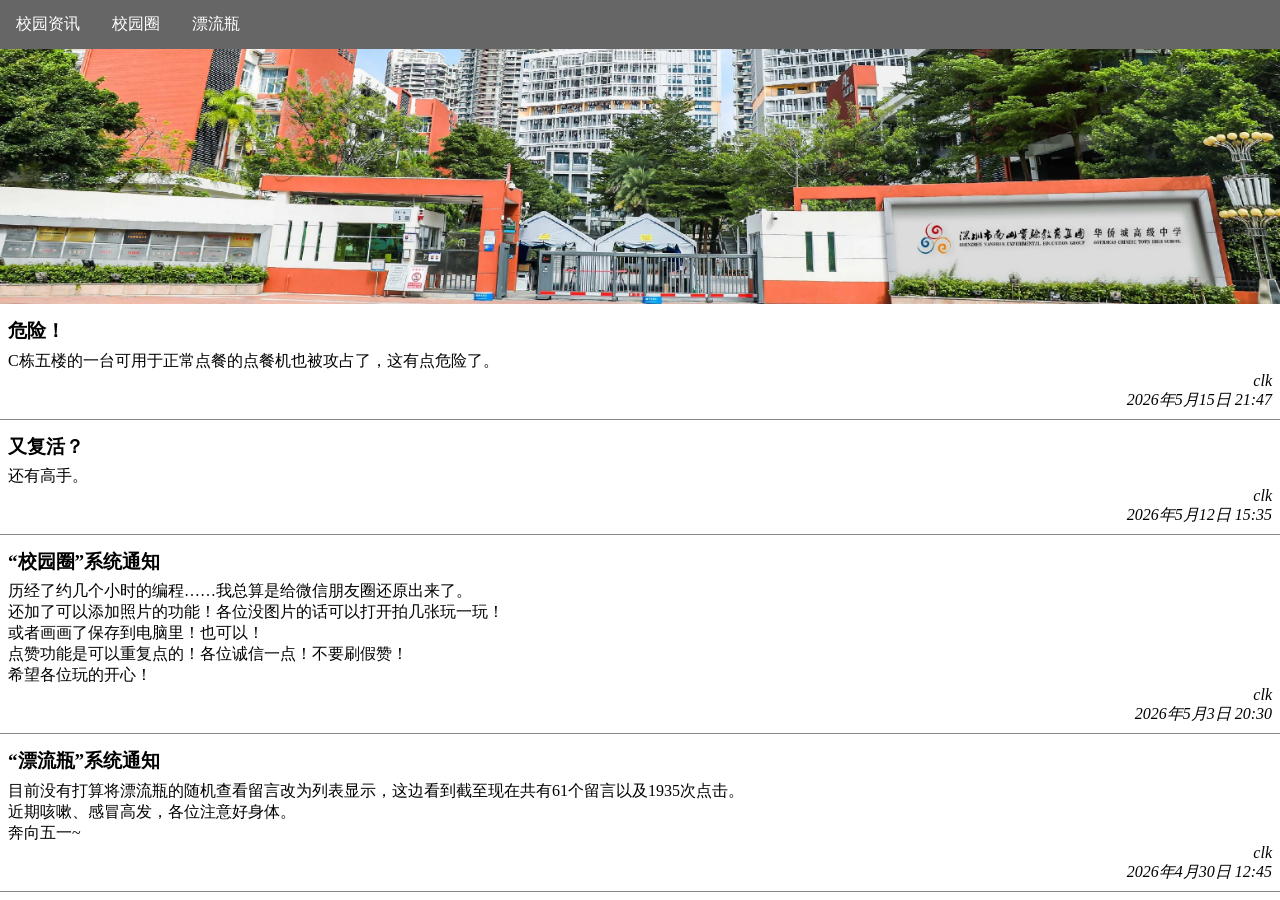
<file: index.html>
<!DOCTYPE html>
<html lang="zh-CN">
<head>
    <meta charset="UTF-8">
    <meta name="viewport" content="width=device-width, initial-scale=1.0">
    <title>华侨城高级中学智慧终端</title>
    <link rel="icon" href="favicon.ico" type="image/x-icon">
    <link rel="stylesheet" href="css/index.css" type="text/css">
</head>
<body>
    <div class="app">
        <ul class="navbar">
            <li onclick="document.getElementById('iframe').setAttribute('src', 'news?version=1778852788');">校园资讯</li>
            <li onclick="document.getElementById('iframe').setAttribute('src', 'moment');">校园圈</li>
            <li onclick="document.getElementById('iframe').setAttribute('src', 'drift-bottle');">漂流瓶</li>
        </ul>
        <iframe src="news?version=1778852788" id="iframe" frameborder="0" allowtransparency="true" class="content"></iframe>
    </div>
    <script>
document.addEventListener('contextmenu', function(event) {
    event.preventDefault();
});
    </script>
</body>
</html>
</file>
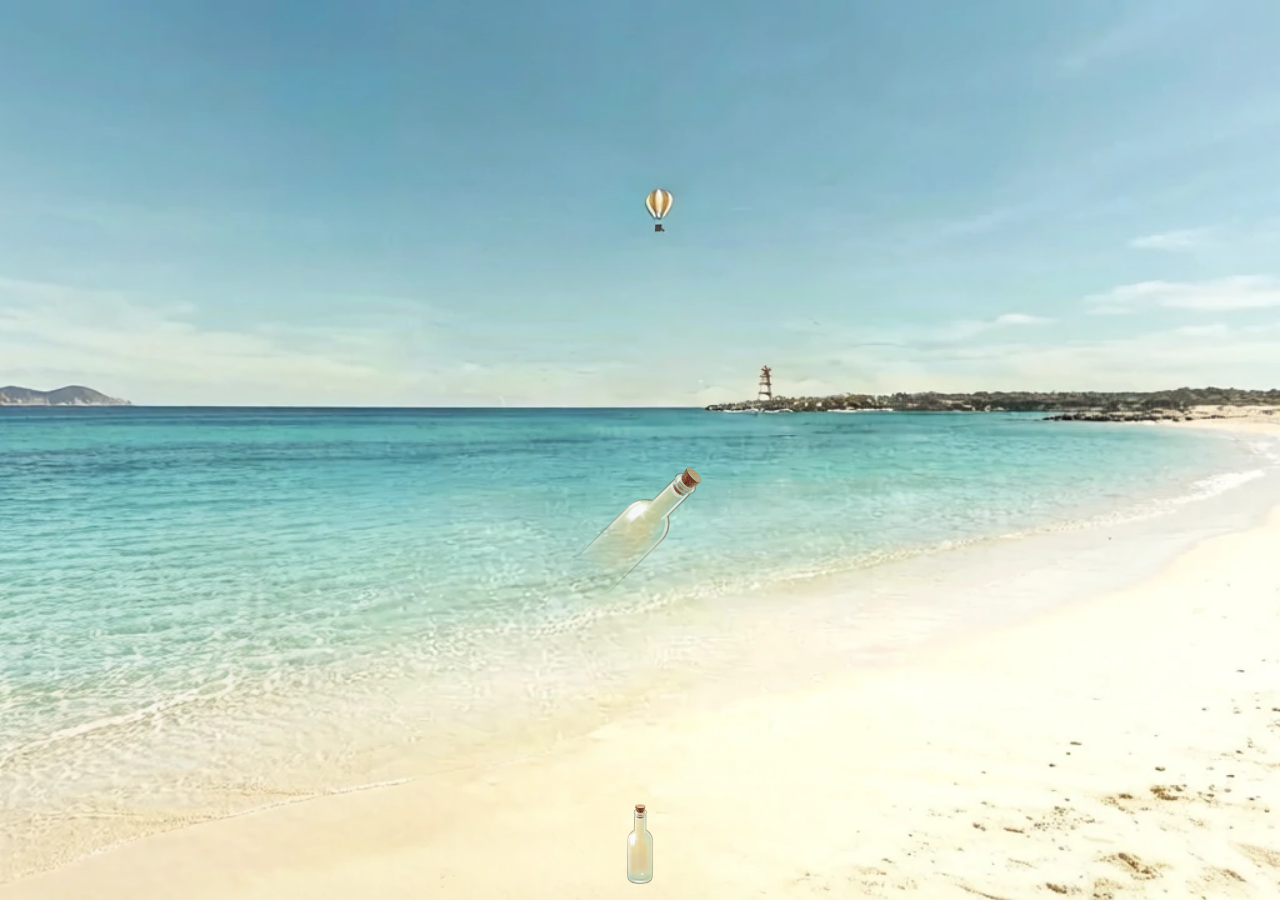
<file: drift-bottle/index.html>
<!DOCTYPE html>
<html lang="zh-CN">
<head>
    <meta charset="UTF-8">
    <meta name="viewport" content="width=device-width, initial-scale=1.0">
    <title>漂流瓶</title>
    <link rel="icon" href="favicon.ico" type="image/x-icon">
    <link rel="stylesheet" href="../css/drift-bottle.css" type="text/css">
</head>
<body>
    <div class="app">
        <div class="sea">
            <img src="../img/drift-bottle-bottle.webp" class="bottle" draggable="false" onclick="collectBottle();" />
        </div>
        <img src="../img/drift-bottle-bottle.webp" class="thrower" draggable="false" onclick="document.getElementById('throwContent').value = ''; document.querySelector('.bottle-throw').classList.remove('hide'); setTimeout(function() { document.querySelector('.bottle-throw').classList.add('show'); }, 0);" />
    </div>
    <div id="bottleInfo" class="bottle-info hide" onclick="classList.remove('show'); setTimeout(function() { classList.add('hide'); }, 200);">
        <span id="bottleContent" onclick="event.stopPropagation();"></span><br>
    </div>
    <div id="bottleThrow" class="bottle-throw hide">
        <span style="font-size: 1.8rem; line-height: 5rem;">扔一个...</span><br>
        <input id="throwContent" onclick="event.stopPropagation();" placeholder="点这里打字..."><br>
        <div>
            <a onclick="throwBottle();">好了</a>
            <span style="margin-left: 3rem;"></a>
            <a onclick="document.getElementById('bottleThrow').classList.remove('show'); setTimeout(function() { document.getElementById('bottleThrow').classList.add('hide'); }, 200);">算了</a>
        </div>
    </div>

    <script src="../js/drift-bottle.js"></script>
</body>
</html>
</file>
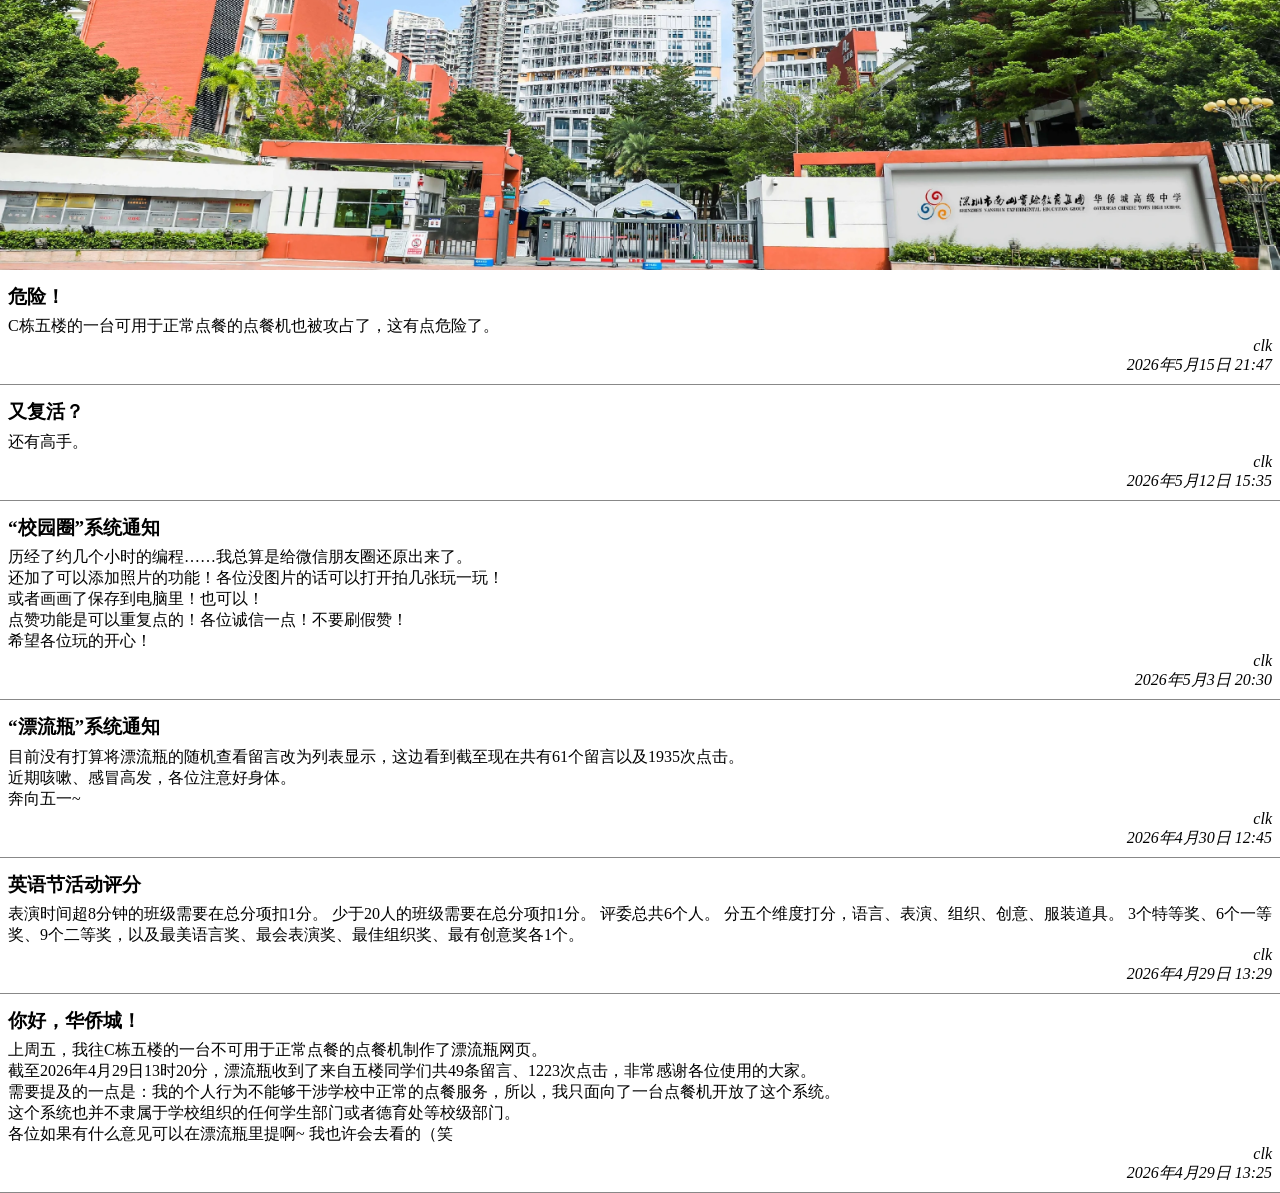
<file: news/index.html>
<!DOCTYPE html>
<html lang="zh-CN">
<head>
    <meta charset="UTF-8">
    <meta name="viewport" content="width=device-width, initial-scale=1.0">
    <title>校园资讯</title>
    <link rel="stylesheet" href="../css/news.css" type="text/css">
</head>
<body>
    <div class="app">
        <div class="head">
            <img src="../img/ocths-background.webp" draggable="false" />
        </div>
        <div class="section">
            <span class="title">危险！</span><br>
            <span>C栋五楼的一台可用于正常点餐的点餐机也被攻占了，这有点危险了。</span><br>
            <span class="extra">clk</span><br>
            <span class="extra">2026年5月15日 21:47</span><br>
        </div>
        <div class="section">
            <span class="title">又复活？</span><br>
            <span>还有高手。</span><br>
            <span class="extra">clk</span><br>
            <span class="extra">2026年5月12日 15:35</span><br>
        </div>
        <div class="section">
            <span class="title">“校园圈”系统通知</span><br>
            <span>历经了约几个小时的编程……我总算是给微信朋友圈还原出来了。</span><br>
            <span>还加了可以添加照片的功能！各位没图片的话可以打开拍几张玩一玩！</span><br>
            <span>或者画画了保存到电脑里！也可以！</span><br>
            <span>点赞功能是可以重复点的！各位诚信一点！不要刷假赞！</span><br>
            <span>希望各位玩的开心！</span><br>
            <span class="extra">clk</span><br>
            <span class="extra">2026年5月3日 20:30</span><br>
        </div>
        <div class="section">
            <span class="title">“漂流瓶”系统通知</span><br>
            <span>目前没有打算将漂流瓶的随机查看留言改为列表显示，这边看到截至现在共有61个留言以及1935次点击。</span><br>
            <span>近期咳嗽、感冒高发，各位注意好身体。</span><br>
            <span>奔向五一~</span><br>
            <span class="extra">clk</span><br>
            <span class="extra">2026年4月30日 12:45</span><br>
        </div>
        <div class="section">
            <span class="title">英语节活动评分</span><br>
            <span>表演时间超8分钟的班级需要在总分项扣1分。</span>
            <span>少于20人的班级需要在总分项扣1分。</span>
            <span>评委总共6个人。</span>
            <span>分五个维度打分，语言、表演、组织、创意、服装道具。</span>
            <span>3个特等奖、6个一等奖、9个二等奖，以及最美语言奖、最会表演奖、最佳组织奖、最有创意奖各1个。</span><br>
            <span class="extra">clk</span><br>
            <span class="extra">2026年4月29日 13:29</span><br>
        </div>
        <div class="section">
            <span class="title">你好，华侨城！</span><br>
            <span>上周五，我往C栋五楼的一台不可用于正常点餐的点餐机制作了漂流瓶网页。</span><br>
            <span>截至2026年4月29日13时20分，漂流瓶收到了来自五楼同学们共49条留言、1223次点击，非常感谢各位使用的大家。</span><br>
            <span>需要提及的一点是：我的个人行为不能够干涉学校中正常的点餐服务，所以，我只面向了一台点餐机开放了这个系统。</span><br>
            <span>这个系统也并不隶属于学校组织的任何学生部门或者德育处等校级部门。</span><br>
            <span>各位如果有什么意见可以在漂流瓶里提啊~ 我也许会去看的（笑</span><br>
            <span class="extra">clk</span><br>
            <span class="extra">2026年4月29日 13:25</span><br>
        </div>
    </div>
</body>
</html>
</file>
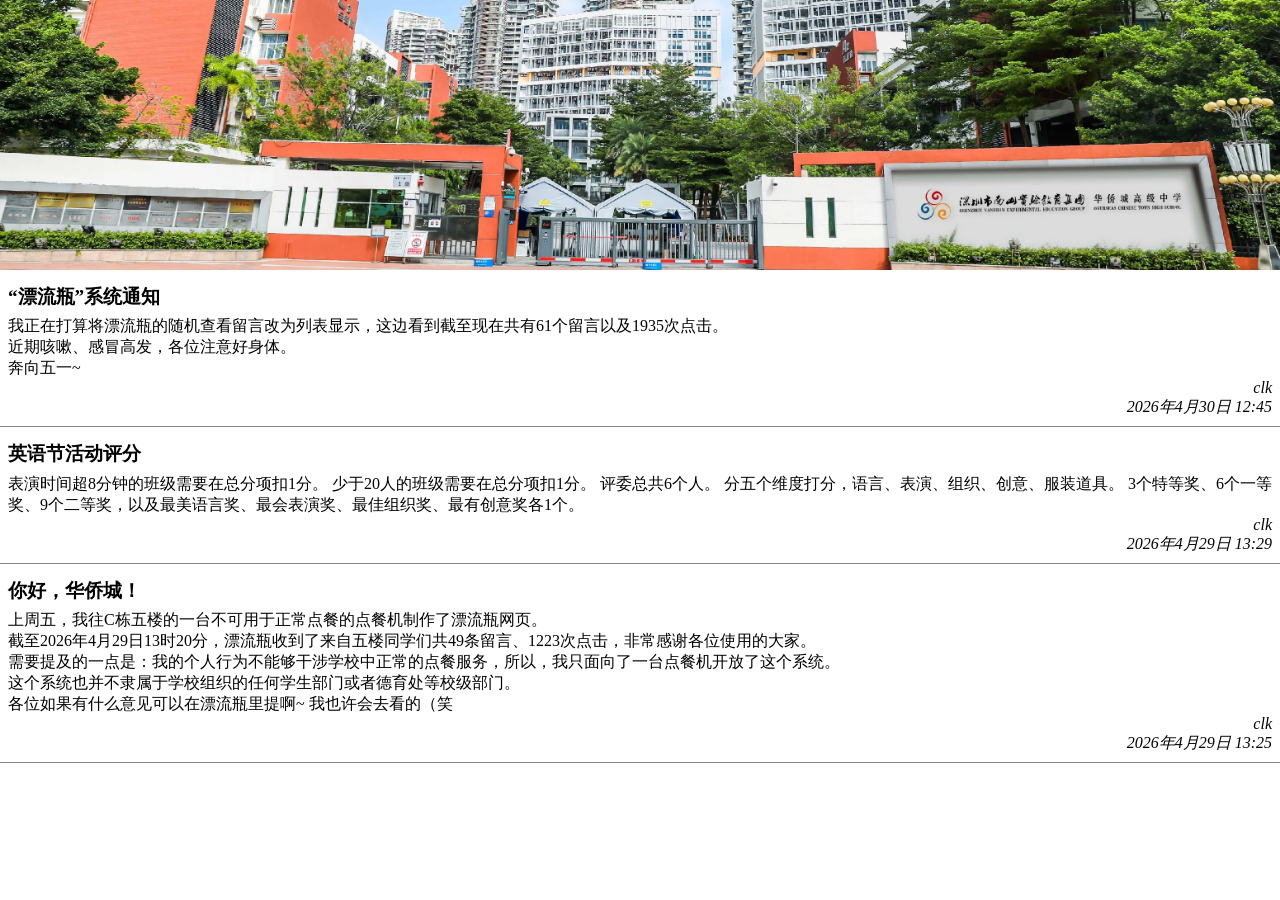
<file: news/1777524247.html>
<!DOCTYPE html>
<html lang="zh-CN">
<head>
    <meta charset="UTF-8">
    <meta name="viewport" content="width=device-width, initial-scale=1.0">
    <title>校园资讯</title>
    <link rel="stylesheet" href="../css/news.css" type="text/css">
</head>
<body>
    <div class="app">
        <div class="head">
            <img src="../img/ocths-background.webp" draggable="false" />
        </div>
        <div class="section">
            <span class="title">“漂流瓶”系统通知</span><br>
            <span>我正在打算将漂流瓶的随机查看留言改为列表显示，这边看到截至现在共有61个留言以及1935次点击。</span><br>
            <span>近期咳嗽、感冒高发，各位注意好身体。</span><br>
            <span>奔向五一~</span><br>
            <span class="extra">clk</span><br>
            <span class="extra">2026年4月30日 12:45</span><br>
        </div>
        <div class="section">
            <span class="title">英语节活动评分</span><br>
            <span>表演时间超8分钟的班级需要在总分项扣1分。</span>
            <span>少于20人的班级需要在总分项扣1分。</span>
            <span>评委总共6个人。</span>
            <span>分五个维度打分，语言、表演、组织、创意、服装道具。</span>
            <span>3个特等奖、6个一等奖、9个二等奖，以及最美语言奖、最会表演奖、最佳组织奖、最有创意奖各1个。</span><br>
            <span class="extra">clk</span><br>
            <span class="extra">2026年4月29日 13:29</span><br>
        </div>
        <div class="section">
            <span class="title">你好，华侨城！</span><br>
            <span>上周五，我往C栋五楼的一台不可用于正常点餐的点餐机制作了漂流瓶网页。</span><br>
            <span>截至2026年4月29日13时20分，漂流瓶收到了来自五楼同学们共49条留言、1223次点击，非常感谢各位使用的大家。</span><br>
            <span>需要提及的一点是：我的个人行为不能够干涉学校中正常的点餐服务，所以，我只面向了一台点餐机开放了这个系统。</span><br>
            <span>这个系统也并不隶属于学校组织的任何学生部门或者德育处等校级部门。</span><br>
            <span>各位如果有什么意见可以在漂流瓶里提啊~ 我也许会去看的（笑</span><br>
            <span class="extra">clk</span><br>
            <span class="extra">2026年4月29日 13:25</span><br>
        </div>
    </div>
</body>
</html>
</file>
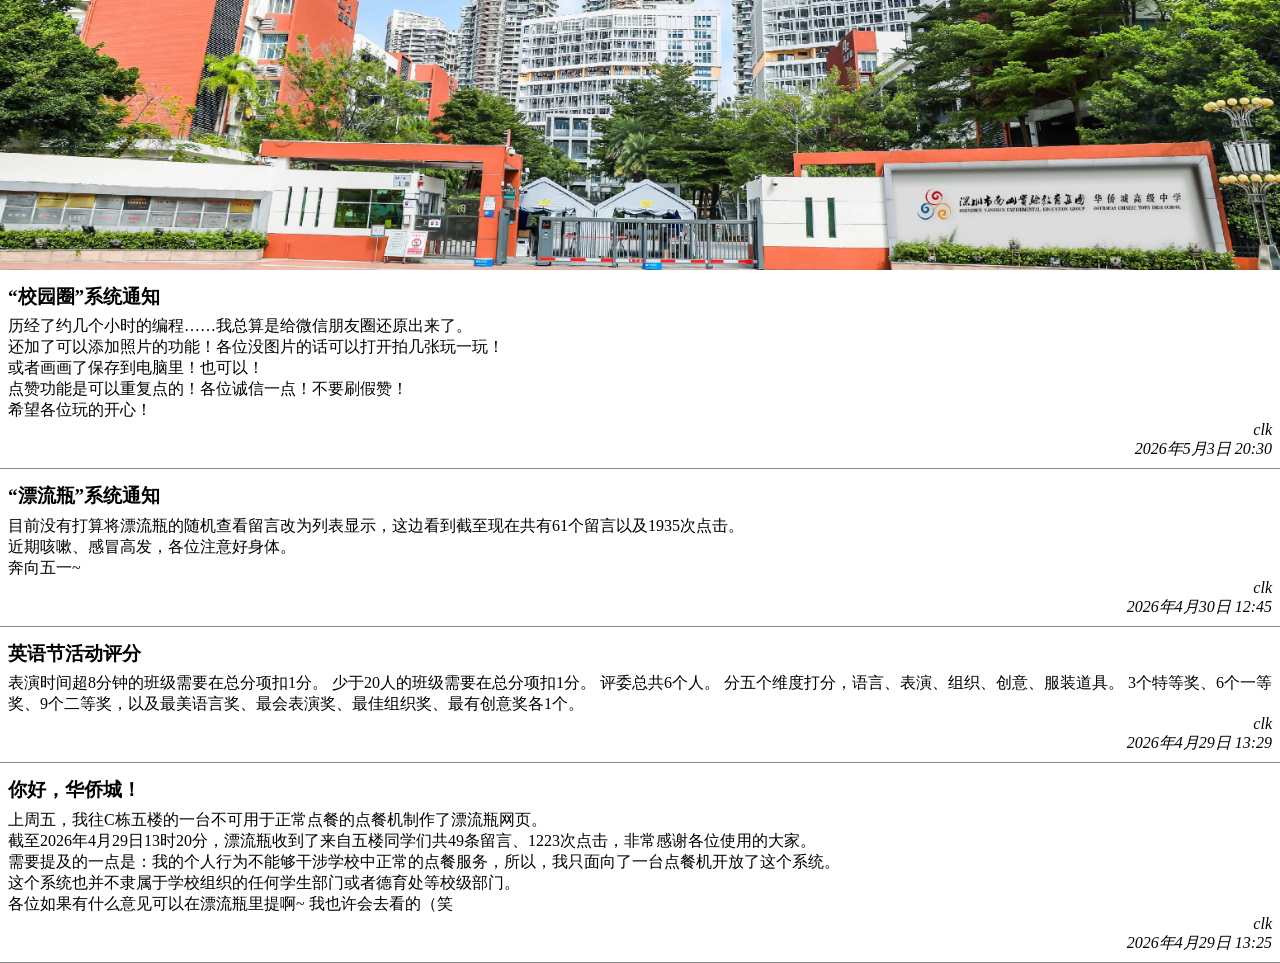
<file: news/1777811489.html>
<!DOCTYPE html>
<html lang="zh-CN">
<head>
    <meta charset="UTF-8">
    <meta name="viewport" content="width=device-width, initial-scale=1.0">
    <title>校园资讯</title>
    <link rel="stylesheet" href="../css/news.css" type="text/css">
</head>
<body>
    <div class="app">
        <div class="head">
            <img src="../img/ocths-background.webp" draggable="false" />
        </div>
        <div class="section">
            <span class="title">“校园圈”系统通知</span><br>
            <span>历经了约几个小时的编程……我总算是给微信朋友圈还原出来了。</span><br>
            <span>还加了可以添加照片的功能！各位没图片的话可以打开拍几张玩一玩！</span><br>
            <span>或者画画了保存到电脑里！也可以！</span><br>
            <span>点赞功能是可以重复点的！各位诚信一点！不要刷假赞！</span><br>
            <span>希望各位玩的开心！</span><br>
            <span class="extra">clk</span><br>
            <span class="extra">2026年5月3日 20:30</span><br>
        </div>
        <div class="section">
            <span class="title">“漂流瓶”系统通知</span><br>
            <span>目前没有打算将漂流瓶的随机查看留言改为列表显示，这边看到截至现在共有61个留言以及1935次点击。</span><br>
            <span>近期咳嗽、感冒高发，各位注意好身体。</span><br>
            <span>奔向五一~</span><br>
            <span class="extra">clk</span><br>
            <span class="extra">2026年4月30日 12:45</span><br>
        </div>
        <div class="section">
            <span class="title">英语节活动评分</span><br>
            <span>表演时间超8分钟的班级需要在总分项扣1分。</span>
            <span>少于20人的班级需要在总分项扣1分。</span>
            <span>评委总共6个人。</span>
            <span>分五个维度打分，语言、表演、组织、创意、服装道具。</span>
            <span>3个特等奖、6个一等奖、9个二等奖，以及最美语言奖、最会表演奖、最佳组织奖、最有创意奖各1个。</span><br>
            <span class="extra">clk</span><br>
            <span class="extra">2026年4月29日 13:29</span><br>
        </div>
        <div class="section">
            <span class="title">你好，华侨城！</span><br>
            <span>上周五，我往C栋五楼的一台不可用于正常点餐的点餐机制作了漂流瓶网页。</span><br>
            <span>截至2026年4月29日13时20分，漂流瓶收到了来自五楼同学们共49条留言、1223次点击，非常感谢各位使用的大家。</span><br>
            <span>需要提及的一点是：我的个人行为不能够干涉学校中正常的点餐服务，所以，我只面向了一台点餐机开放了这个系统。</span><br>
            <span>这个系统也并不隶属于学校组织的任何学生部门或者德育处等校级部门。</span><br>
            <span>各位如果有什么意见可以在漂流瓶里提啊~ 我也许会去看的（笑</span><br>
            <span class="extra">clk</span><br>
            <span class="extra">2026年4月29日 13:25</span><br>
        </div>
    </div>
</body>
</html>
</file>
<file: css/index.css>
* {
    margin: 0;
    padding: 0;
}

html, body {
    width: 100%;
    height: 100%;
}

::-webkit-scrollbar {
    width: 0;
}

.app {
    width: 100%;
    height: 100%;
    background: #FFF;
    display: flex;
    justify-content: center;
    align-items: stretch;
    flex-direction: column;
    user-select: none;
}

.app>.navbar {
    width: 100%;
    height: fit-content;
    background: #666;
    display: flex;
    justify-content: flex-start;
    overflow: hidden;
    flex-direction: row;
    flex-wrap: nowrap;
    color: #FFF;
    list-style-type: none;
    margin: 0;
    padding: 0;
}
 
.app>.navbar li {
    float: left;
    display: block;
    color: white;
    text-align: center;
    padding: 14px 16px;
    text-decoration: none;
    transition: .2s ease-in-out all;
}

.app>.navbar li:hover {
    background-color: #111;
    cursor: pointer;
}

.app>.content {
    width: 100%;
    flex: 1;
}
</file>
<file: css/drift-bottle.css>
* {
    margin: 0;
    padding: 0;
}

html, body {
    width: 100%;
    height: 100%;
}

.app {
    user-select: none;
    width: 100%;
    height: 100%;
    background: url('../img/drift-bottle-background.webp');
    background-size: cover;
    background-repeat: no-repeat;
    background-position: center;
    display: flex;
    justify-content: center;
    align-items: center;
}

.sea {
    translate: 0 5rem;
}

.bottle {
    height: 10rem;
    rotate: 45deg;
    animation: bottle-floating 2s ease-in-out infinite;
    mask-image: linear-gradient(to top, transparent, white 50%);
}

.bottle:hover {
    cursor: pointer;
}

.thrower {
    position: absolute;
    bottom: 1rem;
    height: 5rem;
    transition: .2s ease-in-out all;
}

.thrower:hover {
    cursor: pointer;
    bottom: 2rem;
    height: 8rem;
}

.bottle-info {
    user-select: none;
    color: #FFF;
    position: fixed;
    top: 0;
    left: 0;
    right: 0;
    bottom: 0;
    background: rgba(0, 0, 0, 0.3);
    display: flex;
    justify-content: center;
    align-items: center;
    opacity: 0;
    z-index: 999;
    transition: .2s ease-in-out all;
    flex-direction: column;
    flex-wrap: nowrap;
}

.bottle-info.show {
    opacity: 1;
}

.bottle-info.hide {
    display: none;
}

#bottleContent {
    font-style: italic;
}

.bottle-throw {
    user-select: none;
    color: #FFF;
    position: fixed;
    top: 0;
    left: 0;
    right: 0;
    bottom: 0;
    background: rgba(0, 0, 0, 0.3);
    display: flex;
    justify-content: center;
    align-items: center;
    opacity: 0;
    z-index: 999;
    transition: .2s ease-in-out all;
    flex-direction: column;
    flex-wrap: nowrap;
    line-height: 3rem;
}

.bottle-throw.show {
    opacity: 1;
}

.bottle-throw.hide {
    display: none;
}

.bottle-throw input {
    border: 0;
    outline: 0;
    background: transparent;
    border-bottom: 1px solid #FFF;
    color: #FFF;
    font-size: 1.25rem;
    padding: .2rem;
    resize: none;
    min-width: 30%;
    text-align: center;
}

.bottle-throw input::placeholder {
    color: #AAA;
}

.bottle-throw a:hover {
    cursor: pointer;
}

@keyframes bottle-floating {
    0%, 100% {
        translate: 0 0;
        opacity: 0.8;
    }
    50% {
        translate: 0 -2rem;
        opacity: 1;
    }
}
</file>
<file: css/news.css>
* {
    margin: 0;
    padding: 0;
}

html, body {
    width: 100%;
    height: 100%;
}

::-webkit-scrollbar {
    width: 0;
}

.app {
    width: 100%;
    height: 100%;
    background: #FFF;
    display: flex;
    flex-direction: column;
    flex-wrap: nowrap;
    align-items: flex-start;
}

.app>.head {
    width: 100%;
    max-height: calc(30vh);
    display: flex;
    flex-direction: column;
    flex-wrap: nowrap;
    align-items: center;
    justify-content: flex-end;
	box-shadow:inset -2px -2px 3px #aaaaaa;
}

.app>.head>img {
    width: 100%;
    height: auto;
    object-fit: cover;
}

.app>.section {
    padding: .5em;
    width: calc(100% - 1em);
    border-bottom: 1px solid #888;
}

.app>.section>.title {
    font-weight: bold;
    font-size: 1.2em;
    line-height: 2em;
}

.app>.section>.extra {
    font-style: italic;
    float: right;
}
</file>
